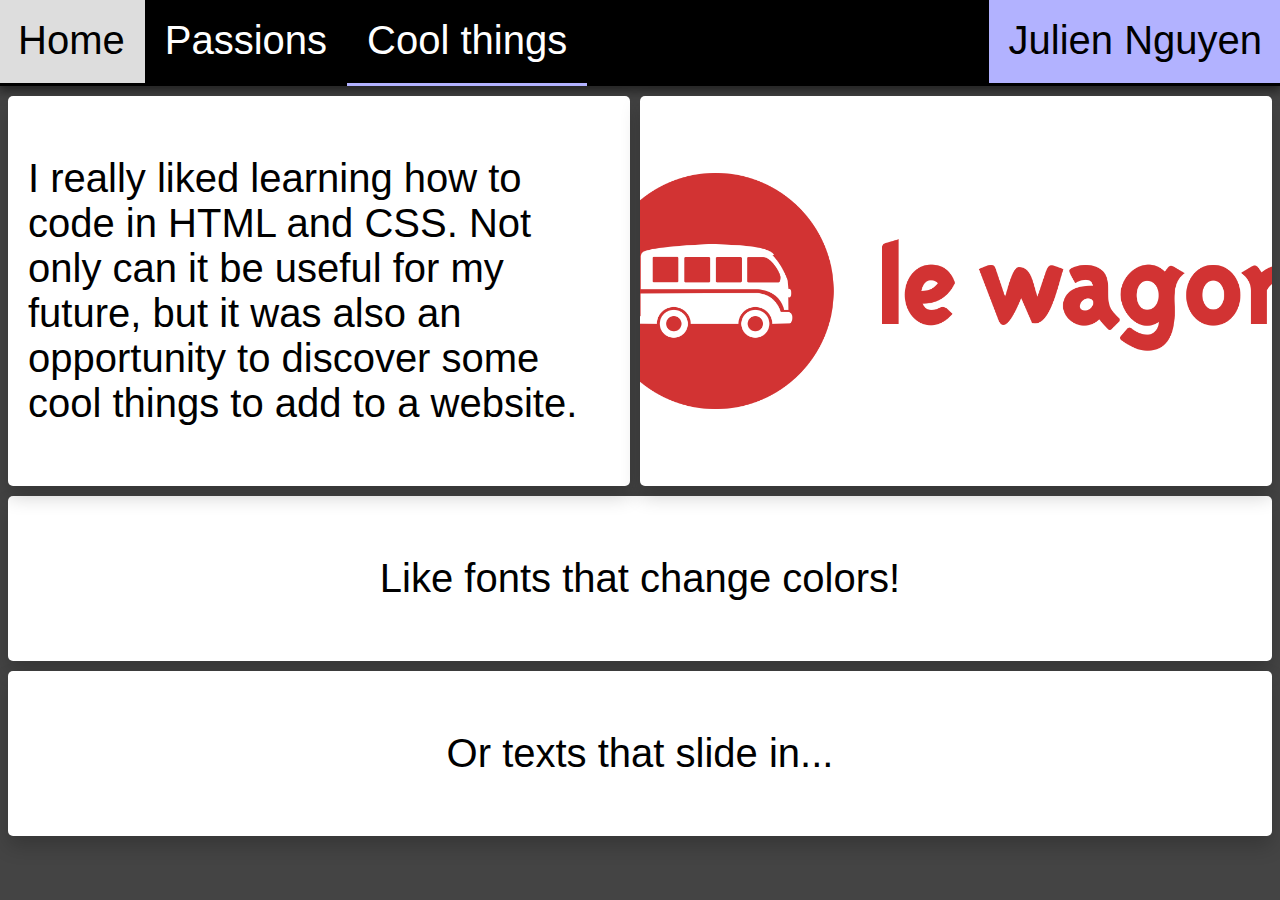
<file: coolthings.html>
<!DOCTYPE html>
<html lang="en">
<head>
  <title>COOL THINGS</title>
  <link rel="stylesheet" type="text/css" href="style.css">
  <meta charset="utf-8" />
  <div class="navBar">
    <a href="index.html">Home</a>
    <a href="passions.html">Passions</a>
    <a href="coolthings.html" class="active">Cool things</a>
    <a class="highlighted" style="float:right">Julien Nguyen</a>;
  </div>
</head>
<body>
  <div class="container">
    <div class="row">
      <div>
        <div class="cardCol">
          <p>I really liked learning how to code in HTML and CSS. Not only can it be useful for my future, but it was also an opportunity to discover some cool things to add to a website.</p>
        </div>
      </div>
      <div class="cardIMG3"></div>
    </div>
  </div>
  <div class="container">
    <div class="card" style="animation: textColor 2s infinite alternate;">
      <p>Like fonts that change colors!</p>
    </div>
    <div class="card" style="animation: slidein 3s 1 alternate">
      <p>Or texts that slide in...</p>
    </div>
  </div>
</body>
</html>
</file>
<file: style.css>
body, h1, p {
  font-family: "Helvetica";
}

body {
  font-weight: 100;
  font-size: 40px;
  background: #444;
}

h1 {
  font-size: 75px;
  font-weight: 300;
}

p {
  font-weight: 100;
  font-size: 40px;
}

.navBar {
  margin: -10px;
  margin-bottom: auto;
  overflow-y: scroll;
  background-color: #000;
  box-shadow: 0px 5px 10px rgb(0,0,0,0.5);
}

.navBar a {
  float: left;
  display: block;
  color: white;
  text-align: center;
  padding: 20px;
  text-decoration: none;
}

.navBar a:hover {
  background-color: #ddd;
  color: black;
}

.navBar a.highlighted {
  font-weight: 500;
  color: black;
  background-color: #B2B2FF;
}

.navBar a.active {
  color: white;
  background-color: black;
  border-bottom: 3px solid #B2B2FF;
}

.container {
  width: 100%;
  margin: auto;
}

.cardCol {
  background: white;
  padding: 20px;
  border-radius: 5px;
  margin-top: 10px;
  margin-right: 10px;
  box-shadow: 0px 10px 20px rgba(0,0,0,0.2);
}

.cardIMG {
  background-image: url('images/juju.png');
  background-size: cover;
  background-position: center;
  border-radius: 5px;
  margin-top: 10px;
  box-shadow: 0px 10px 20px rgba(0,0,0,0.2);
}

.cardIMG1 {
  background-image: url('images/sanseb.png');
  background-size: cover;
  background-position: center;
  border-radius: 5px;
  margin-top: 10px;
  box-shadow: 0px 10px 20px rgba(0,0,0,0.2);
}

.cardIMG2 {
  background-image: url('images/maroc.png');
  background-size: cover;
  background-position: center;
  border-radius: 5px;
  margin-top: 10px;
  box-shadow: 0px 10px 20px rgba(0,0,0,0.2);
}

.cardIMG3 {
  background-image: url('images/lewagon.png');
  background-size: cover;
  background-color: white;
  background-position: center;
  border-radius: 5px;
  margin-top: 10px;
  box-shadow: 0px 10px 20px rgba(0,0,0,0.2);
}

.card {
  background: white;
  padding: 20px;
  border-radius: 5px;
  margin-top: 10px;
  box-shadow: 0px 10px 20px rgba(0,0,0,0.2);
  text-align: center;
}

.row {
  display: flex;
  flex-flow: row wrap;
}

.row > * {
  flex: 1 50%;
}

/*ANIMATIONS*/
@keyframes textColor {
  from { color: blue;}
  to { color: red;}
}

@keyframes slidein {
  from {
    margin-left:100%;
    width:300%
  }
  
  to {
    margin-left:0%;
    width:100%;
  }
}
</file>
